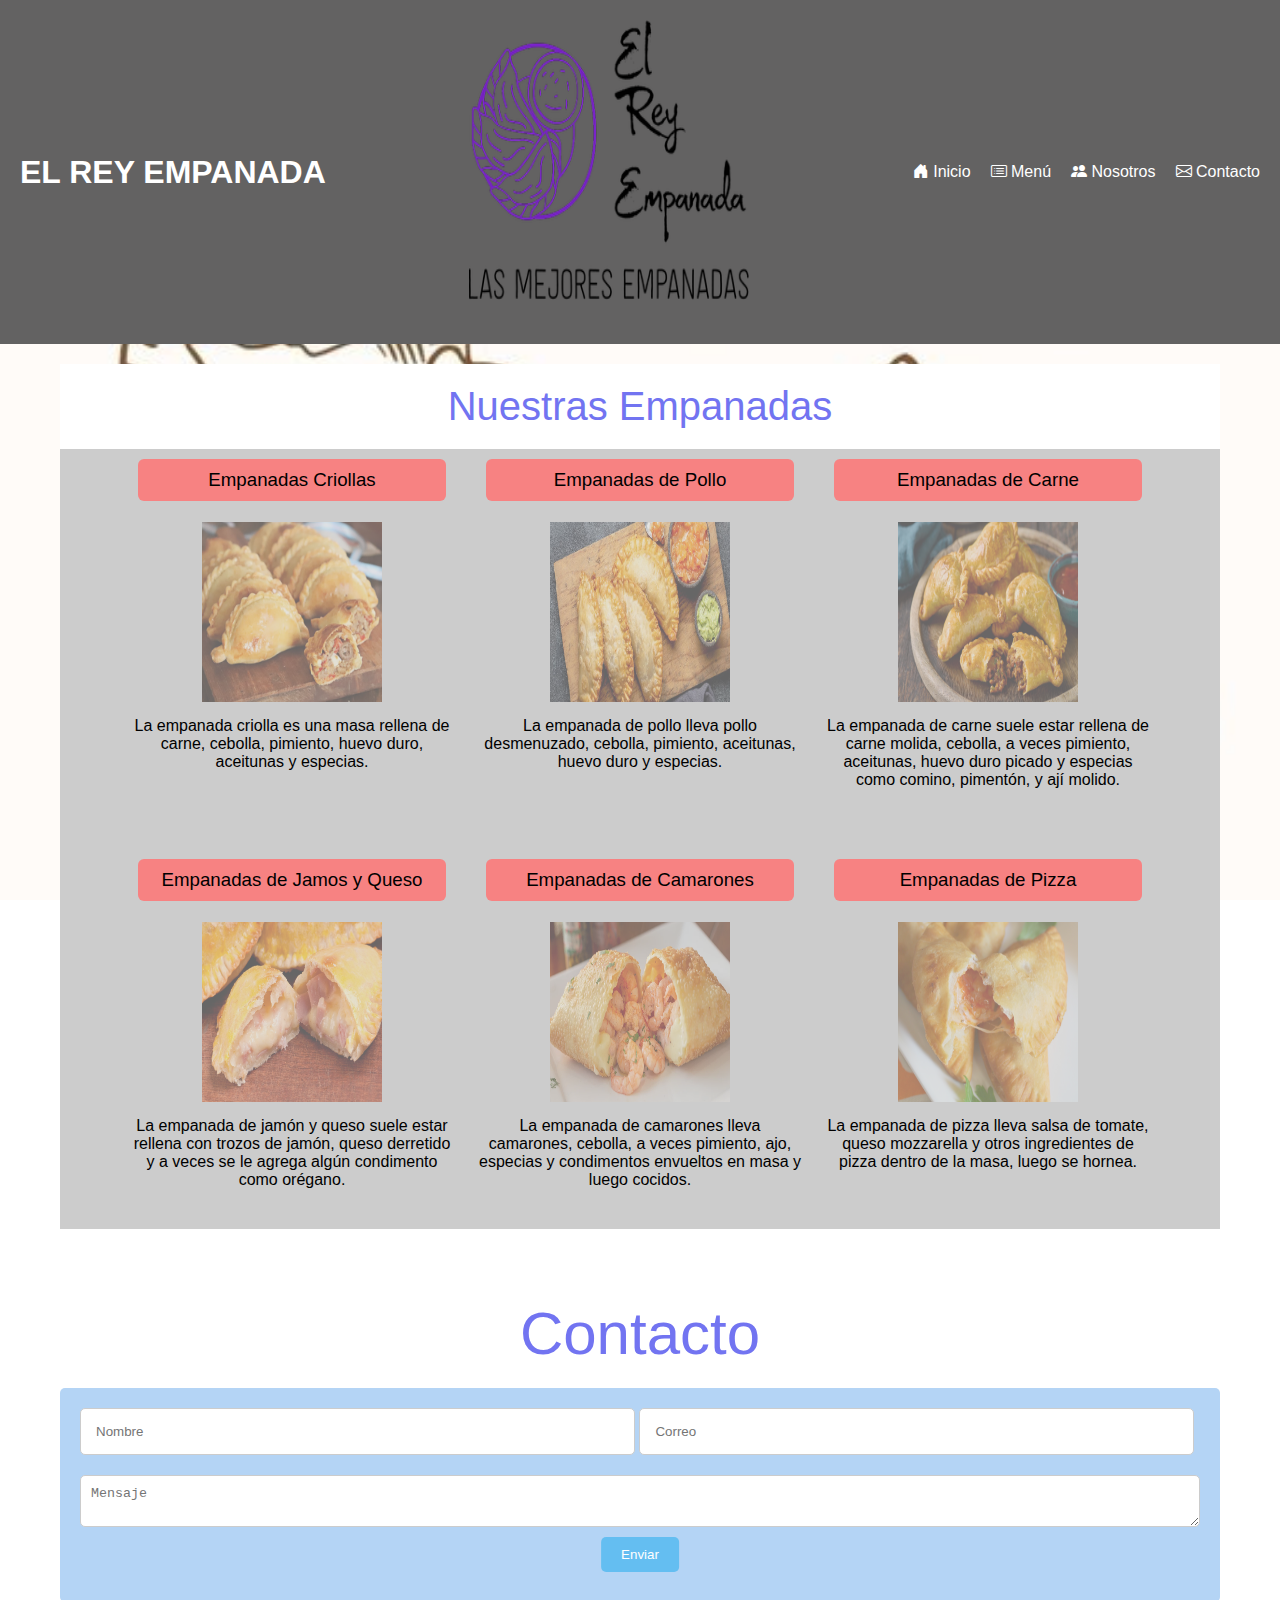
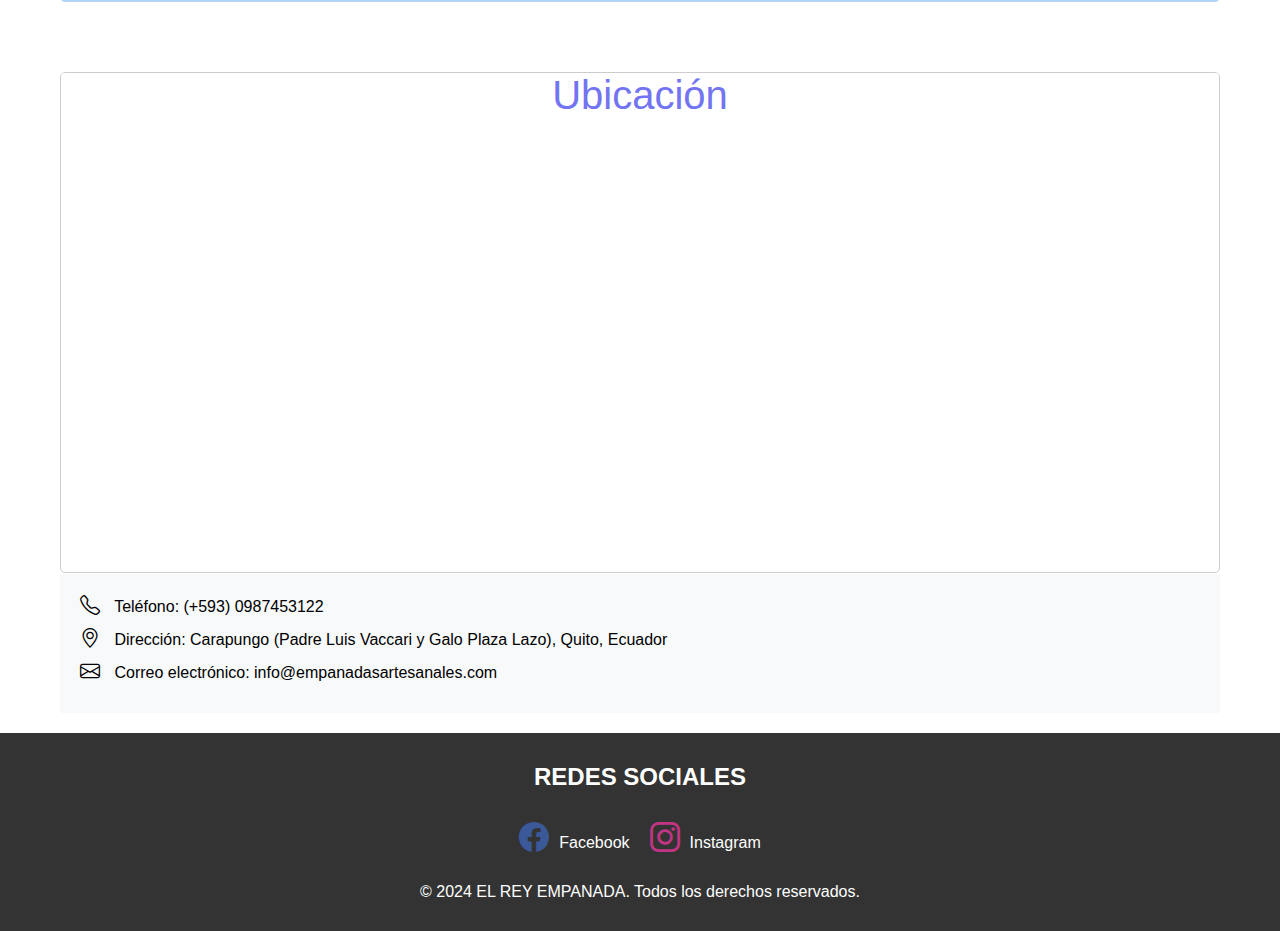
<file: index.html>
<!DOCTYPE html>
<html lang="es">
<head>
    <meta charset="UTF-8">
    <meta name="viewport" content="width=device-width, initial-scale=1.0">
    <link rel="stylesheet" href="https://cdn.jsdelivr.net/npm/bootstrap-icons@1.11.3/font/bootstrap-icons.min.css">
    <link rel="stylesheet" href="estilos/estilos.css">
    <title>EL REY EMPANADA</title>
</head>
<body>
    <header class="header">        
            <h1>EL REY EMPANADA</h1>
            <div class="logo">
                <img src="imagen/LOGOLLL.png" alt="Empanadas Artesanales" style="width: 280px; height: 280px;">
            </div>
            <nav class="nav">
                <ul>
                    <li><a href="index.html"><i class="bi bi-house-door-fill"></i> Inicio</a></li>
                    <li><a href="menu.html"><i class="bi bi-card-list"></i> Menú</a></li>
                    <li><a href="nosotros.html"><i class="bi bi-people-fill"></i> Nosotros</a></li>
                    <li><a href="contactos.html"><i class="bi bi-envelope"></i> Contacto</a></li>
                </ul>
            </nav>        
    </header>

    <main class="main-content">
        <section id="inicio" class="inicio-section">
            <div class="container">
                <h1>Nuestras Empanadas</h1>
                <div class="row">
                    <div class="empanada">
                        <div class="servicio">
                            <h3>Empanadas Criollas</h3>
                            <img src="imagen/empanadas-criollas.jpg" alt="Empanada Criolla">
                            <p>La empanada criolla es una masa rellena de carne, cebolla, pimiento, huevo duro, aceitunas y especias.</p>
                        </div>
                    </div>

                    <div class="empanada">
                        <div class="servicio">
                            <h3>Empanadas de Pollo</h3>
                            <img src="imagen/empanadas-pollo.jpg" alt="Empanada de Pollo">
                            <p>La empanada de pollo lleva pollo desmenuzado, cebolla, pimiento, aceitunas, huevo duro y especias.</p>
                        </div>
                    </div>

                    <div class="empanada">
                        <div class="servicio">
                            <h3>Empanadas de Carne</h3>
                            <img src="imagen/empanadas-carne.jpg" alt="Empanada de Carne" style=>
                            <p>La empanada de carne suele estar rellena de carne molida, cebolla, a veces pimiento, aceitunas, huevo duro picado y especias como comino, pimentón, y ají molido.</p>
                        </div>
                    </div>

                    <div class="empanada">
                        <div class="servicio">
                            <h3>Empanadas de Jamos y Queso</h3>
                            <img src="imagen/Empanadas-de-jamon-y-queso.jpg" alt="Empanada de jamon y queso">
                            <p>La empanada de jamón y queso suele estar rellena con trozos de jamón, queso derretido y a veces se le agrega algún condimento como orégano.</p>
                        </div>
                    </div>

                    <div class="empanada">
                        <div class="servicio">
                            <h3>Empanadas de Camarones</h3>
                            <img src="imagen/empanada-camaron.webp" alt="Empanada de camarones">
                            <p>La empanada de camarones lleva camarones, cebolla, a veces pimiento, ajo, especias y condimentos envueltos en masa y luego cocidos.</p>
                        </div>                    
                    </div>

                    <div class="empanada">
                        <div class="servicio">
                            <h3>Empanadas de Pizza</h3>
                            <img src="imagen/empanadas-de-pizzafeat.jpg" alt="Empanada Pizza">
                            <p>La empanada de pizza lleva salsa de tomate, queso mozzarella y otros ingredientes de pizza dentro de la masa, luego se hornea.</p>
                        </div>
                    </div>
                </div>
            </div>    
        </section>

        <section class="formulario-contacto">
            <div class="container">
                <h2 class="contacto">Contacto</h2>
                <form class="formulario" action="">
                    <div class="campos">
                        <input type="text" placeholder="Nombre" name="nombre" required>
                        <input type="email" placeholder="Correo" name="correo" required>
                    </div>
                        <textarea name="mensaje" placeholder="Mensaje"></textarea>
                        <input type="button" type="submit" value="Enviar">
                </form>
            </div>
        </section>

        <section class="mapa">
            <h2>Ubicación</h2>
            <iframe src="https://www.google.com/maps/embed?pb=!1m18!1m12!1m3!1d3989.812149201368!2d-78.45358931796171!3d-0.100772930543482!2m3!1f0!2f0!3f0!3m2!1i1024!2i768!4f13.1!3m3!1m2!1s0x91d58f72a05507d3%3A0x5d983892975feac1!2sAv.%20Padre%20Luis%20Vaccari%2C%20Quito%20170203!5e0!3m2!1ses-419!2sec!4v1713764599080!5m2!1ses-419!2sec" width="100%" height="450" style="border:0;" allowfullscreen="" loading="lazy" referrerpolicy="no-referrer-when-downgrade"></iframe>
        </section>

        <section class="info-contacto">
            <div class="container">
                <p><i class="bi bi-telephone"></i> Teléfono: (+593) 0987453122</p>
                <p><i class="bi bi-geo-alt"></i> Dirección: Carapungo (Padre Luis Vaccari y Galo Plaza Lazo), Quito, Ecuador</p>
                <p><i class="bi bi-envelope"></i> Correo electrónico: info@empanadasartesanales.com</p>
            </div>
        </section>
    </main>

    <footer class="footer">
        <div class="container">
            <div class="redes-sociales">
                <h2>REDES SOCIALES</h2>
                <div class="redes">
                    <a href="https://www.facebook.com/empanasartesanales/" target="_blank"><i
                            class="bi bi-facebook"></i>Facebook</a><br>
                    <a href="https://www.instagram.com/empanadas_artesanales2024/" target="_blank"><i
                            class="bi bi-instagram"></i>Instagram</a>
                </div>
            </div>
            <br>
            <p>&copy; 2024 EL REY EMPANADA. Todos los derechos reservados.</p>
        </div>
    </footer>
</body>
</html>
</file>
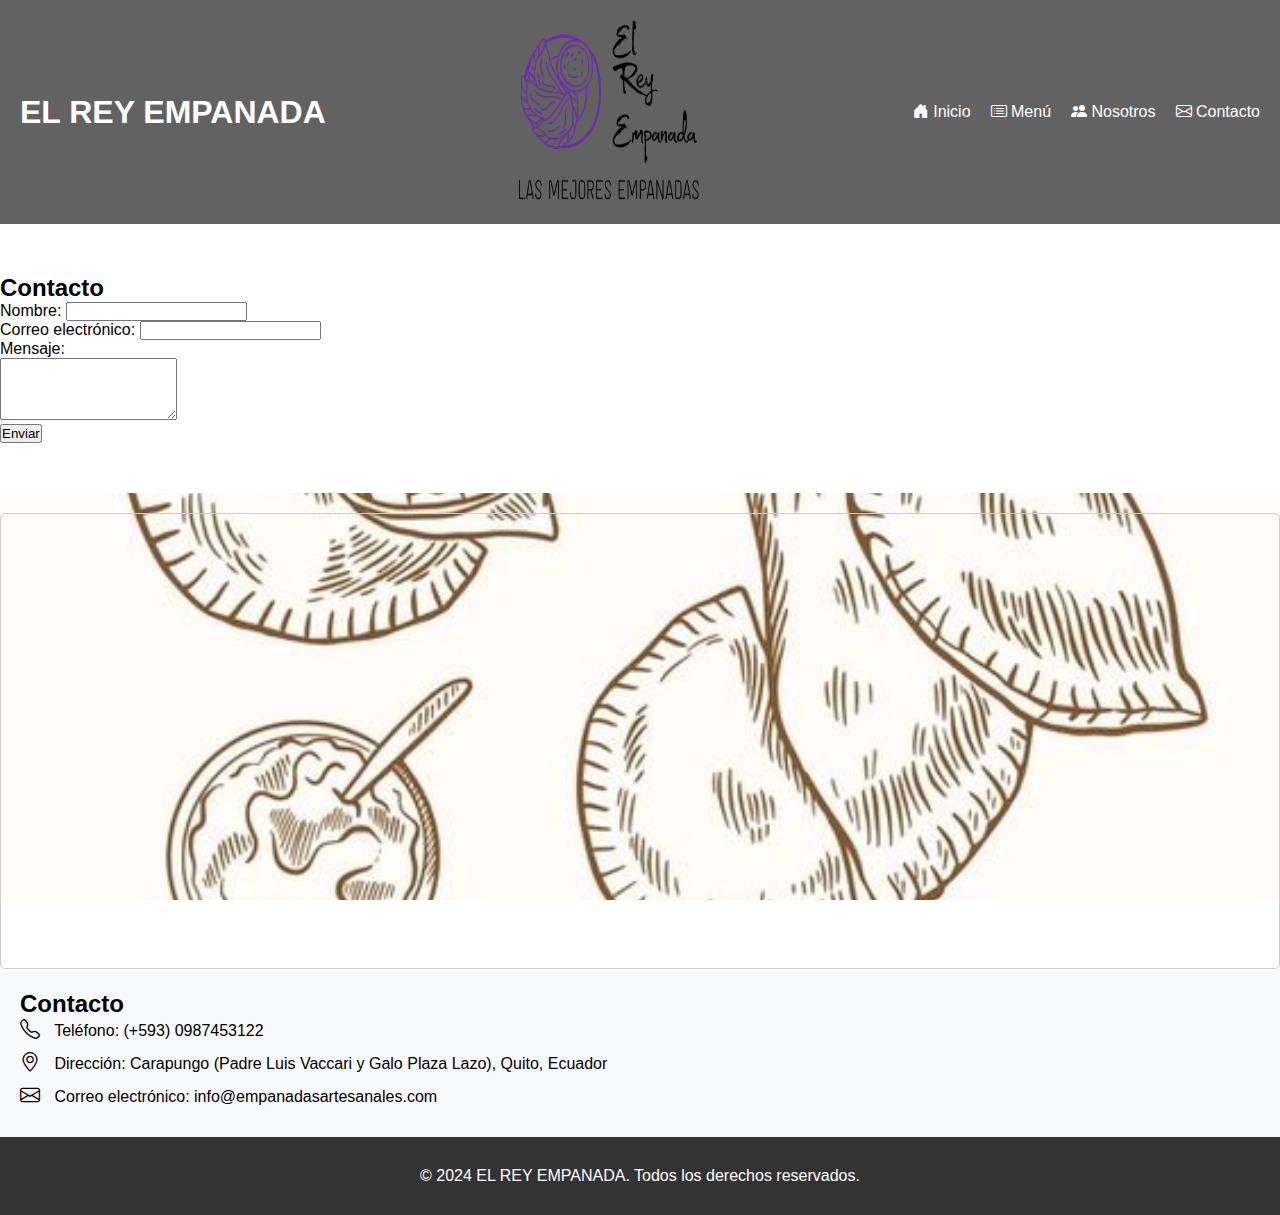
<file: contactos.html>
<!DOCTYPE html>
<html lang="es">
<head>
    <meta charset="UTF-8">
    <meta name="viewport" content="width=device-width, initial-scale=1.0">
    <link rel="stylesheet" href="https://cdn.jsdelivr.net/npm/bootstrap-icons@1.11.3/font/bootstrap-icons.min.css">
    <link rel="stylesheet" href="estilos/estilos.css">
    <title>Contacto</title>
</head>
<body>
    <header>
        <h1>EL REY EMPANADA</h1>        
        <div class="logo">
            <img src="imagen/LOGOLLL.png" alt="Empanadas Artesanales" style="width: 180px; height: 180px;">
        </div>
        <nav>
            <ul>
                <li><a href="index.html"><i class="bi bi-house-door-fill"></i> Inicio</a></li>
                <li><a href="menu.html"><i class="bi bi-card-list"></i> Menú</a></li>
                <li><a href="nosotros.html"><i class="bi bi-people-fill"></i> Nosotros</a></li>
                <li><a href="contactos.html"><i class="bi bi-envelope"></i> Contacto</a></li>
            </ul>
        </nav>
    </header>

    <main>
        <section class="formulario-contacto">
            <div class="container">
                <h2>Contacto</h2>
                <form action="#" method="post">
                    <label for="nombre">Nombre:</label>
                    <input type="text" id="nombre" name="nombre" required><br>
                    <label for="email">Correo electrónico:</label>
                    <input type="email" id="email" name="email" required><br>
                    <label for="mensaje">Mensaje:</label><br>
                    <textarea id="mensaje" name="mensaje" rows="4" required></textarea><br>
                    <button type="submit">Enviar</button>
                </form>
            </div>
        </section>

        <section class="mapa">
            <iframe src="https://www.google.com/maps/embed?pb=!1m18!1m12!1m3!1d3989.812149201368!2d-78.45358931796171!3d-0.100772930543482!2m3!1f0!2f0!3f0!3m2!1i1024!2i768!4f13.1!3m3!1m2!1s0x91d58f72a05507d3%3A0x5d983892975feac1!2sAv.%20Padre%20Luis%20Vaccari%2C%20Quito%20170203!5e0!3m2!1ses-419!2sec!4v1713764599080!5m2!1ses-419!2sec" width="100%" height="450" style="border:0;" allowfullscreen="" loading="lazy" referrerpolicy="no-referrer-when-downgrade"></iframe>
        </section>

        <section class="info-contacto">
            <div class="container">
                <h2>Contacto</h2>
                <p><i class="bi bi-telephone"></i> Teléfono: (+593) 0987453122</p>
                <p><i class="bi bi-geo-alt"></i> Dirección: Carapungo (Padre Luis Vaccari y Galo Plaza Lazo), Quito, Ecuador</p>
                <p><i class="bi bi-envelope"></i> Correo electrónico: info@empanadasartesanales.com</p>
            </div>
        </section>
    </main>

    <footer>
        <div class="container">
            <p>&copy; 2024 EL REY EMPANADA. Todos los derechos reservados.</p>
        </div>
    </footer>
</body>
</html>
</file>
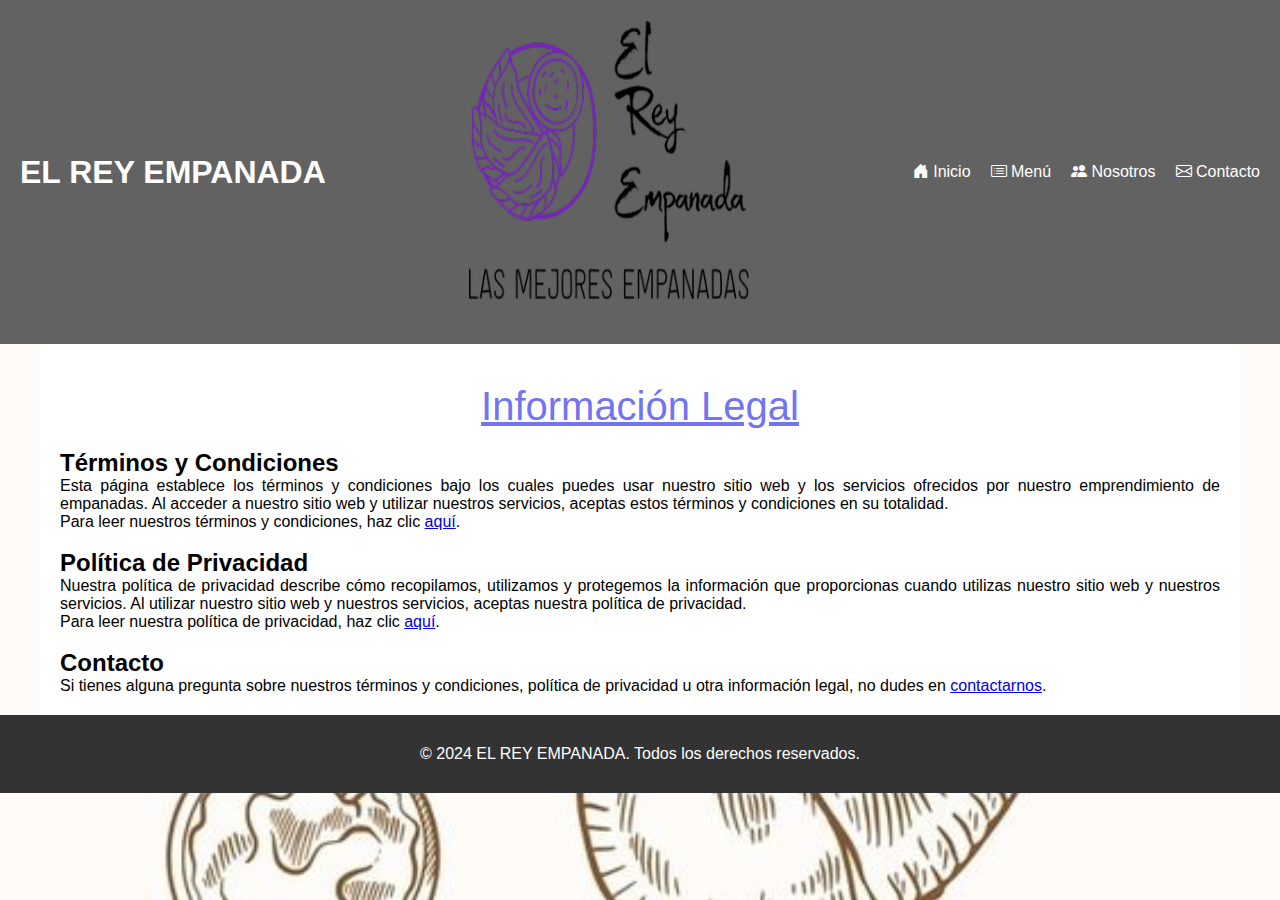
<file: Legal.html>
<!DOCTYPE html>
<html lang="es">
<head>
    <meta charset="UTF-8">
    <meta name="viewport" content="width=device-width, initial-scale=1.0">
    <link rel="stylesheet" href="https://cdn.jsdelivr.net/npm/bootstrap-icons@1.11.3/font/bootstrap-icons.min.css">
    <link rel="stylesheet" href="estilos/estilos.css">
    <title>Información Legal</title>
</head>
<body>
    <header class="header">
        <h1>EL REY EMPANADA</h1>
        <div class="logo">
            <img src="imagen/LOGOLLL.png" alt="Empanadas Artesanales" style="width: 280px; height: 280px;">
        </div>
        <nav class="nav">
            <ul>
                <li><a href="index.html"><i class="bi bi-house-door-fill"></i> Inicio</a></li>
                <li><a href="menu.html"><i class="bi bi-card-list"></i> Menú</a></li>
                <li><a href="nosotros.html"><i class="bi bi-people-fill"></i> Nosotros</a></li>
                <li><a href="index.html#contacto" id="btn-contacto"><i class="bi bi-envelope"></i> Contacto</a></li>
            </ul>
        </nav>
    </header>

    <div class="contenido">
        <h1>Información Legal</h1>
        <div class="terminos">
            <h2>Términos y Condiciones</h2>
            <p>Esta página establece los términos y condiciones bajo los cuales puedes usar nuestro sitio web y los servicios ofrecidos por nuestro emprendimiento de empanadas. Al acceder a nuestro sitio web y utilizar nuestros servicios, aceptas estos términos y condiciones en su totalidad.</p>
            <p>Para leer nuestros términos y condiciones, haz clic <a href="Terminos.html">aquí</a>.</p>
        </div><br>
        <div class="privacidad">
            <h2>Política de Privacidad</h2>
            <p>Nuestra política de privacidad describe cómo recopilamos, utilizamos y protegemos la información que proporcionas cuando utilizas nuestro sitio web y nuestros servicios. Al utilizar nuestro sitio web y nuestros servicios, aceptas nuestra política de privacidad.</p>
            <p>Para leer nuestra política de privacidad, haz clic <a href="Privacidad.html">aquí</a>.</p>
        </div><br>
        <div class="contacto">
            <h2>Contacto</h2>
            <p>Si tienes alguna pregunta sobre nuestros términos y condiciones, política de privacidad u otra información legal, no dudes en <a href="index.html#contacto">contactarnos</a>.</p>  
        </div>
    </div>
    <footer class="footer">
        <p>&copy; 2024 EL REY EMPANADA. Todos los derechos reservados.</p>
    </footer>
</body>

</html>
</file>
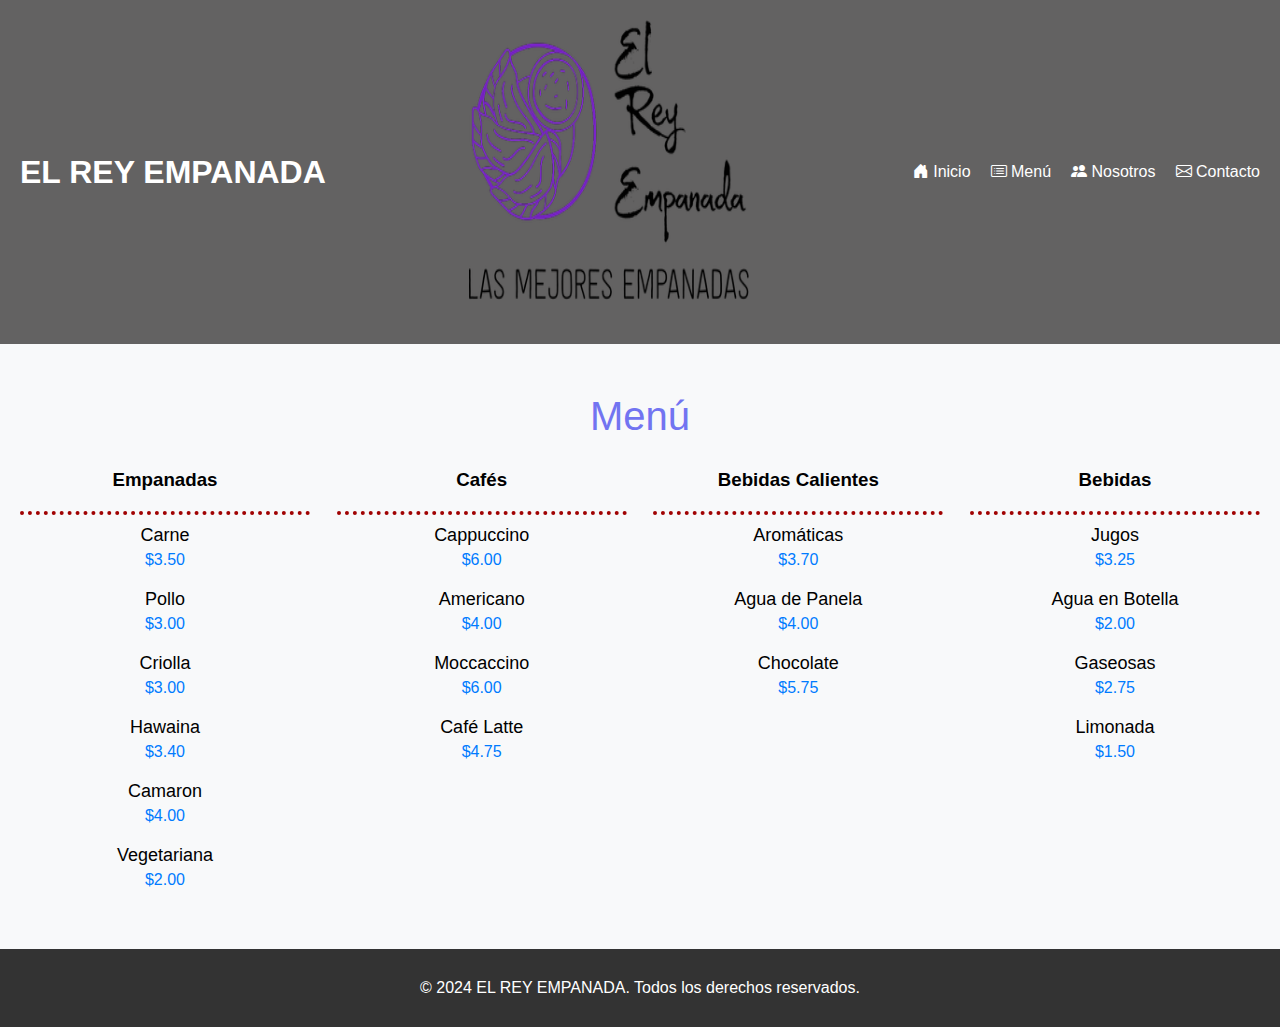
<file: menu.html>
<!DOCTYPE html>
<html lang="es">
<head>
    <meta charset="UTF-8">
    <meta name="viewport" content="width=device-width, initial-scale=1.0">
    <link rel="stylesheet" href="https://cdn.jsdelivr.net/npm/bootstrap-icons@1.11.3/font/bootstrap-icons.min.css">
    <link rel="stylesheet" href="estilos/estilos.css">
    <title>Menú</title>
</head>
<body>
    <header class="header">
        <h1>EL REY EMPANADA</h1>
        <div class="logo">
            <img src="imagen/LOGOLLL.png" alt="Empanadas Artesanales" style="width: 280px; height: 280px;">
        </div>
        <nav class="nav">
            <ul>
                <li><a href="index.html"><i class="bi bi-house-door-fill"></i> Inicio</a></li>
                <li><a href="menu.html"><i class="bi bi-card-list"></i> Menú</a></li>
                <li><a href="nosotros.html"><i class="bi bi-people-fill"></i> Nosotros</a></li>
                <li><a href="contactos.html"><i class="bi bi-envelope"></i> Contacto</a></li>
            </ul>
        </nav>
    </header>

    <!-- Inicio Menú -->
    <section class="menu">
        <div class="contenedor">
            <h2 class="titulo" id="platillos">Menú</h2>
            <div class="contenedor-menu">
                <div class="contenedor-menu2">
                    <article class="categoria-menu">
                        <h3 class="categoria">Empanadas</h3>
                        <div class="platillo">
                            <p class="nombre">Carne</p>
                            <p class="precio">$3.50</p>
                            <p class="descripcion"></p>
                        </div>
                        <div class="platillo">
                            <p class="nombre">Pollo</p>
                            <p class="precio">$3.00</p>
                            <p class="descripcion"></p>
                        </div>
                        <div class="platillo">
                            <p class="nombre">Criolla</p>
                            <p class="precio">$3.00</p>
                            <p class="descripcion"></p>
                        </div>
                        <div class="platillo">
                            <p class="nombre">Hawaina</p>
                            <p class="precio">$3.40</p>
                            <p class="descripcion"></p>
                        </div>
                        <div class="platillo">
                            <p class="nombre">Camaron</p>
                            <p class="precio">$4.00</p>
                            <p class="descripcion"></p>
                        </div>
                        <div class="platillo">
                            <p class="nombre">Vegetariana</p>
                            <p class="precio">$2.00</p>
                            <p class="descripcion"></p>
                        </div>
                    </article>
                
                    <article class="categoria-menu">
                        <h3 class="categoria">Cafés</h3>
                        <div class="platillo">
                            <p class="nombre">Cappuccino</p>
                            <p class="precio">$6.00</p>
                            <p class="descripcion"></p>
                        </div>
                        <div class="platillo">
                            <p class="nombre">Americano</p>
                            <p class="precio">$4.00</p>
                            <p class="descripcion"></p>
                        </div>
                        <div class="platillo">
                            <p class="nombre">Moccaccino</p>
                            <p class="precio">$6.00</p>
                            <p class="descripcion"></p>
                        </div>
                        <div class="platillo">
                            <p class="nombre">Café Latte</p>
                            <p class="precio">$4.75</p>
                            <p class="descripcion"></p>
                        </div>
                    </article>
                    <article class="categoria-menu">
                        <h3 class="categoria">Bebidas Calientes</h3>
                        <div class="platillo">
                            <p class="nombre">Aromáticas</p>
                            <p class="precio">$3.70</p>
                            <p class="descripcion"></p>
                        </div>
                        <div class="platillo">
                            <p class="nombre">Agua de Panela</p>
                            <p class="precio">$4.00</p>
                            <p class="descripcion"></p>
                        </div>
                        <div class="platillo">
                            <p class="nombre">Chocolate</p>
                            <p class="precio">$5.75</p>
                            <p class="descripcion"></p>
                        </div>
                    </article>
                    <article class="categoria-menu">
                        <h3 class="categoria">Bebidas</h3>
                        <div class="platillo">
                            <p class="nombre">Jugos</p>
                            <p class="precio">$3.25</p>
                            <p class="descripcion"></p>
                        </div>
                        <div class="platillo">
                            <p class="nombre">Agua en Botella</p>
                            <p class="precio">$2.00</p>
                            <p class="descripcion"></p>
                        </div>
                        <div class="platillo">
                            <p class="nombre">Gaseosas</p>
                            <p class="precio">$2.75</p>
                            <p class="descripcion"></p>
                        </div>
                        <div class="platillo">
                            <p class="nombre">Limonada</p>
                            <p class="precio">$1.50</p>
                            <p class="descripcion"></p>
                        </div>
                    </article>
                </div>
            </div>
        </div>
    </section>
    <!-- Fin Menú -->

    <footer class="footer">
        <div class="container">
            <p>&copy; 2024 EL REY EMPANADA. Todos los derechos reservados.</p>
        </div>
    </footer>
</body>
</html>
</file>
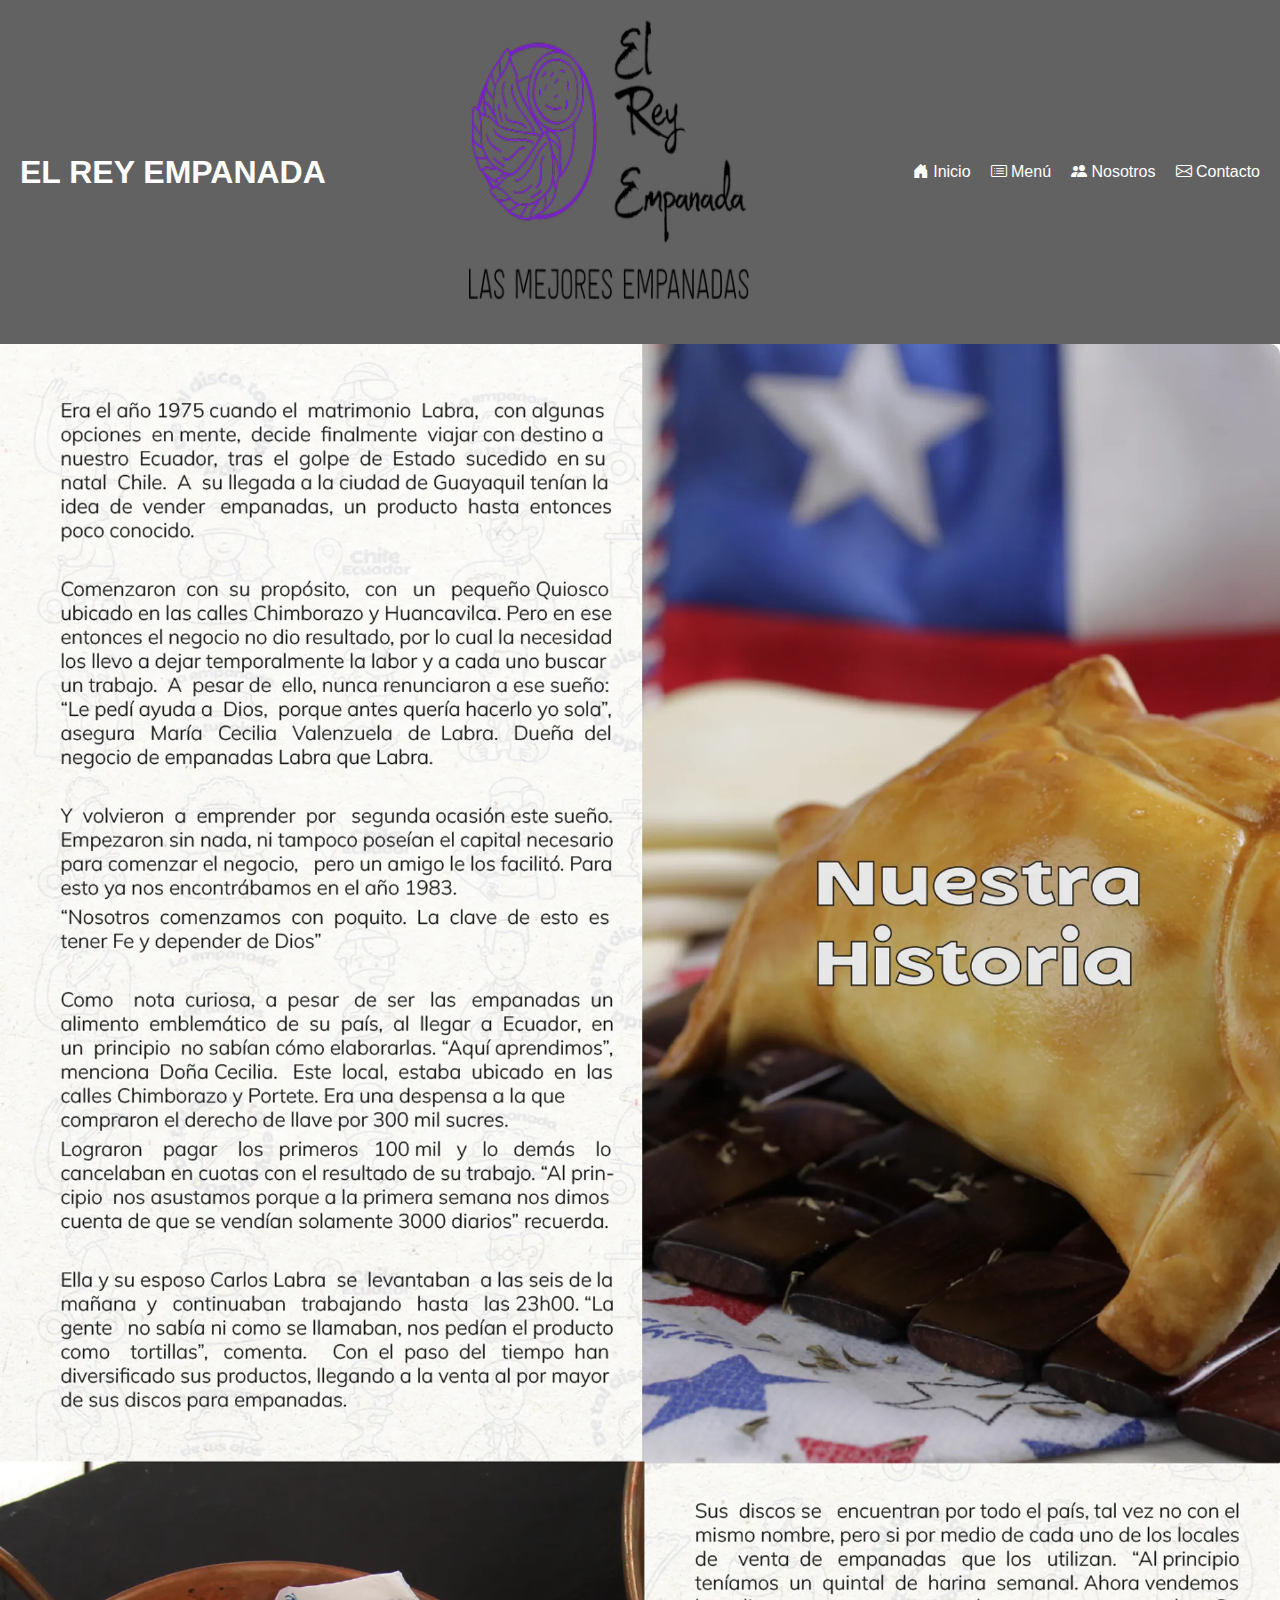
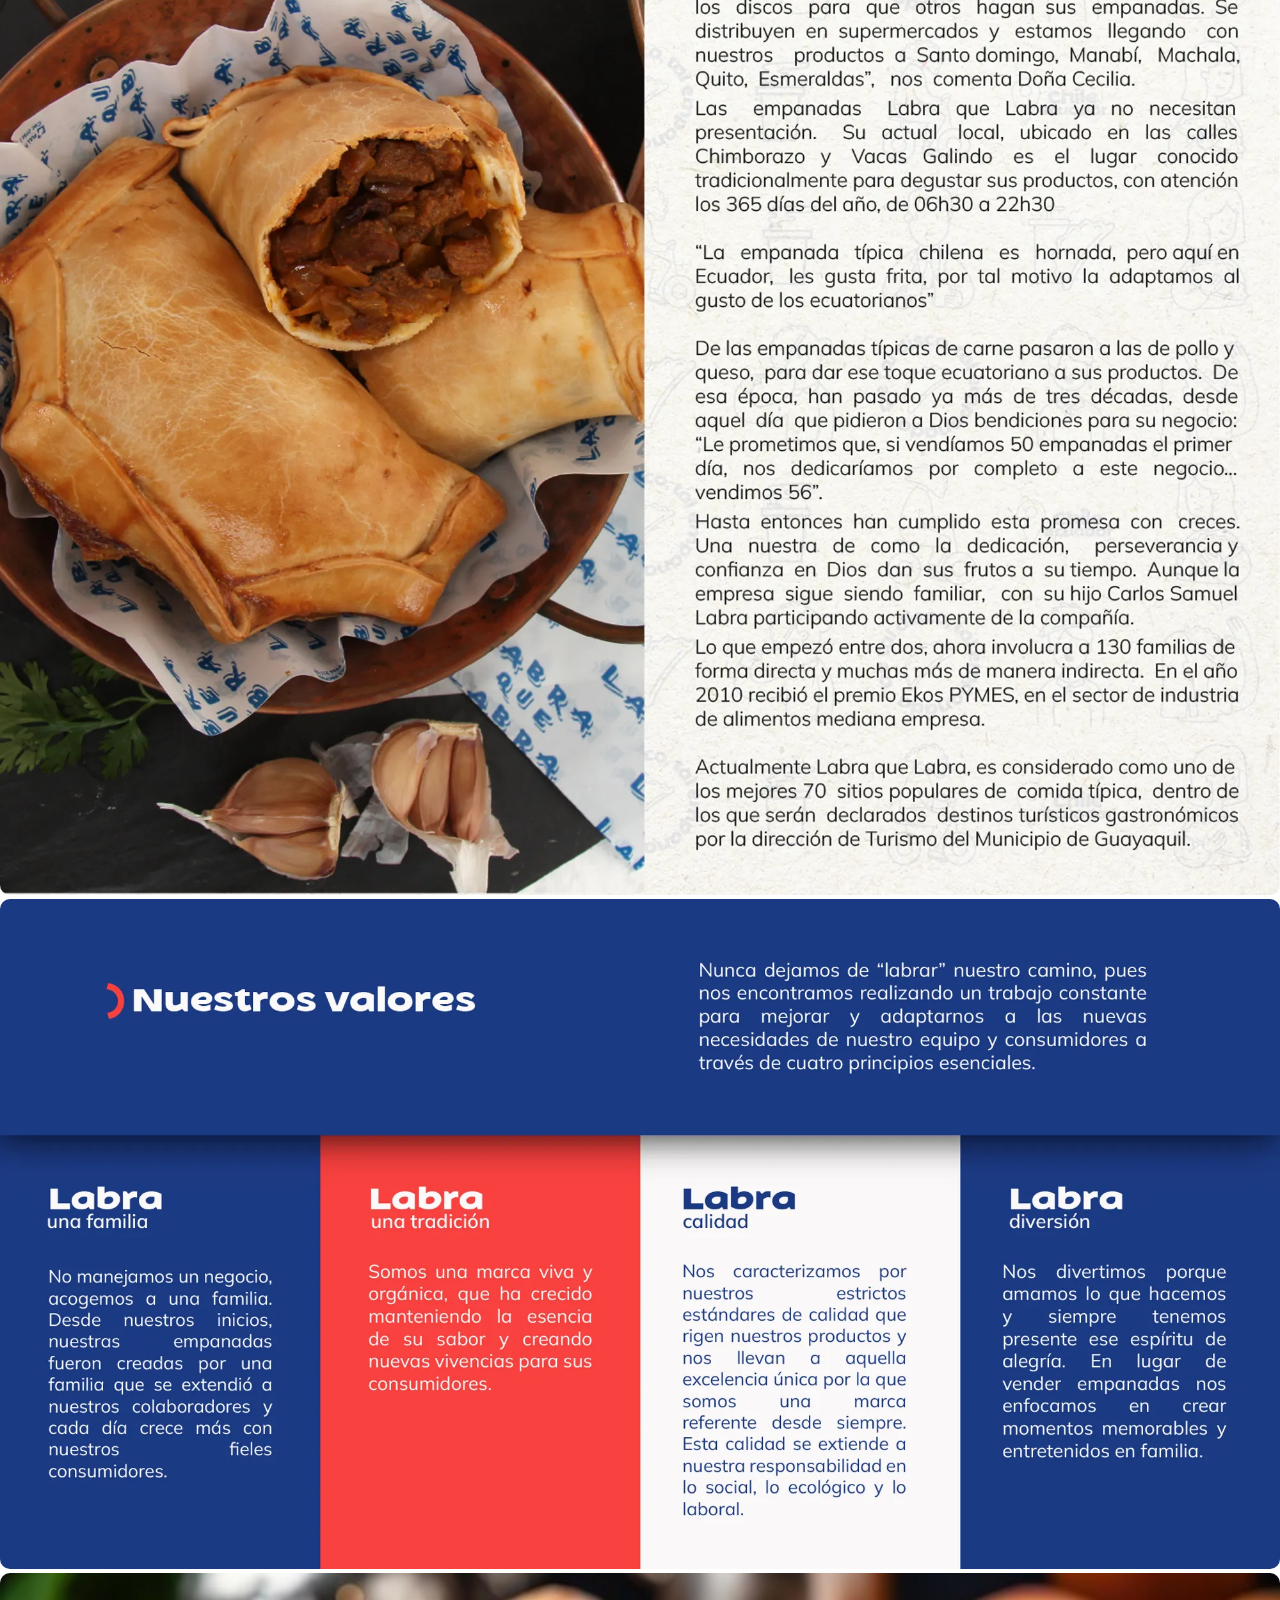
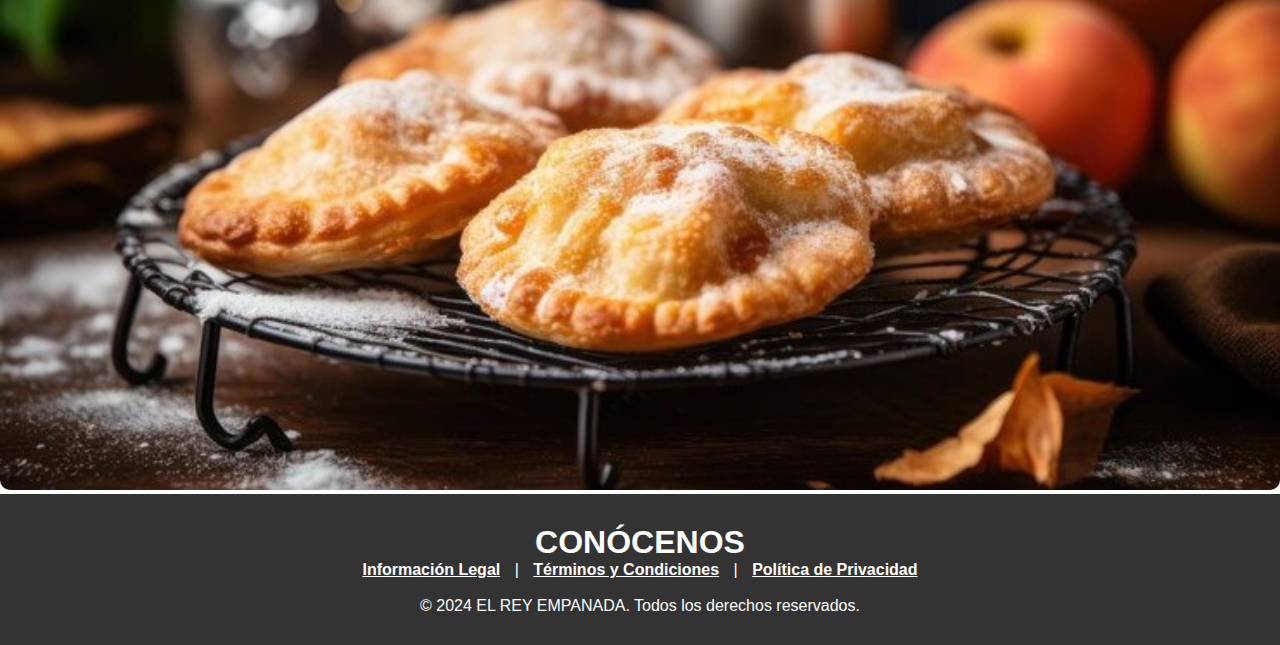
<file: Nosotros.html>
<!DOCTYPE html>
<html lang="es">
<head>
    <meta charset="UTF-8">
    <meta name="viewport" content="width=device-width, initial-scale=1.0">
    <title>Nosotros</title>
    <link rel="stylesheet" href="https://cdn.jsdelivr.net/npm/bootstrap-icons@1.11.3/font/bootstrap-icons.min.css">
    <link rel="stylesheet" href="estilos/estilos.css">
</head>
<body>
    <header class="header">
        <h1>EL REY EMPANADA</h1>
        <div class="logo">
            <img src="imagen/LOGOLLL.png" alt="Empanadas Artesanales" style="width: 280px; height: 280px;">
        </div>
        <nav class="nav">
            <ul>
                <li><a href="index.html"><i class="bi bi-house-door-fill"></i> Inicio</a></li>
                <li><a href="menu.html"><i class="bi bi-card-list"></i> Menú</a></li>
                <li><a href="nosotros.html"><i class="bi bi-people-fill"></i> Nosotros</a></li>
                <li><a href="contactos.html"><i class="bi bi-envelope"></i> Contacto</a></li>
            </ul>
        </nav>
    </header>

    <div class="container">
        <div class="Nuestra_Historia">
            <img src="imagen/Nuestra historia.webp" alt="Nuestra Historia" style="width: 100%; border-radius: 10px;">
        </div>
        <div class="ct-jusAnImage">
            <img src="imagen/labra.webp" alt="labra" style="width: 100%; border-radius: 10px;">
        </div>
        <div class="footer_image">
            <img src="imagen/pie de paguina.jpg" alt="final" style="width: 100%; border-radius: 10px;">
        </div>
    </div>

    <footer class="footer">
        <div class="CONOCENOS">
            <h1>CONÓCENOS</h1>
            <a href="Legal.html"><b>Información Legal</b></a> | <a href="Terminos.html"><b>Términos y Condiciones</b></a> | <a href="Privacidad.html"><b>Política de Privacidad</b></a><br>
            <br>
            <p>&copy; 2024 EL REY EMPANADA. Todos los derechos reservados.</p>
        </div>
    </footer>
</body>
</html>
</file>
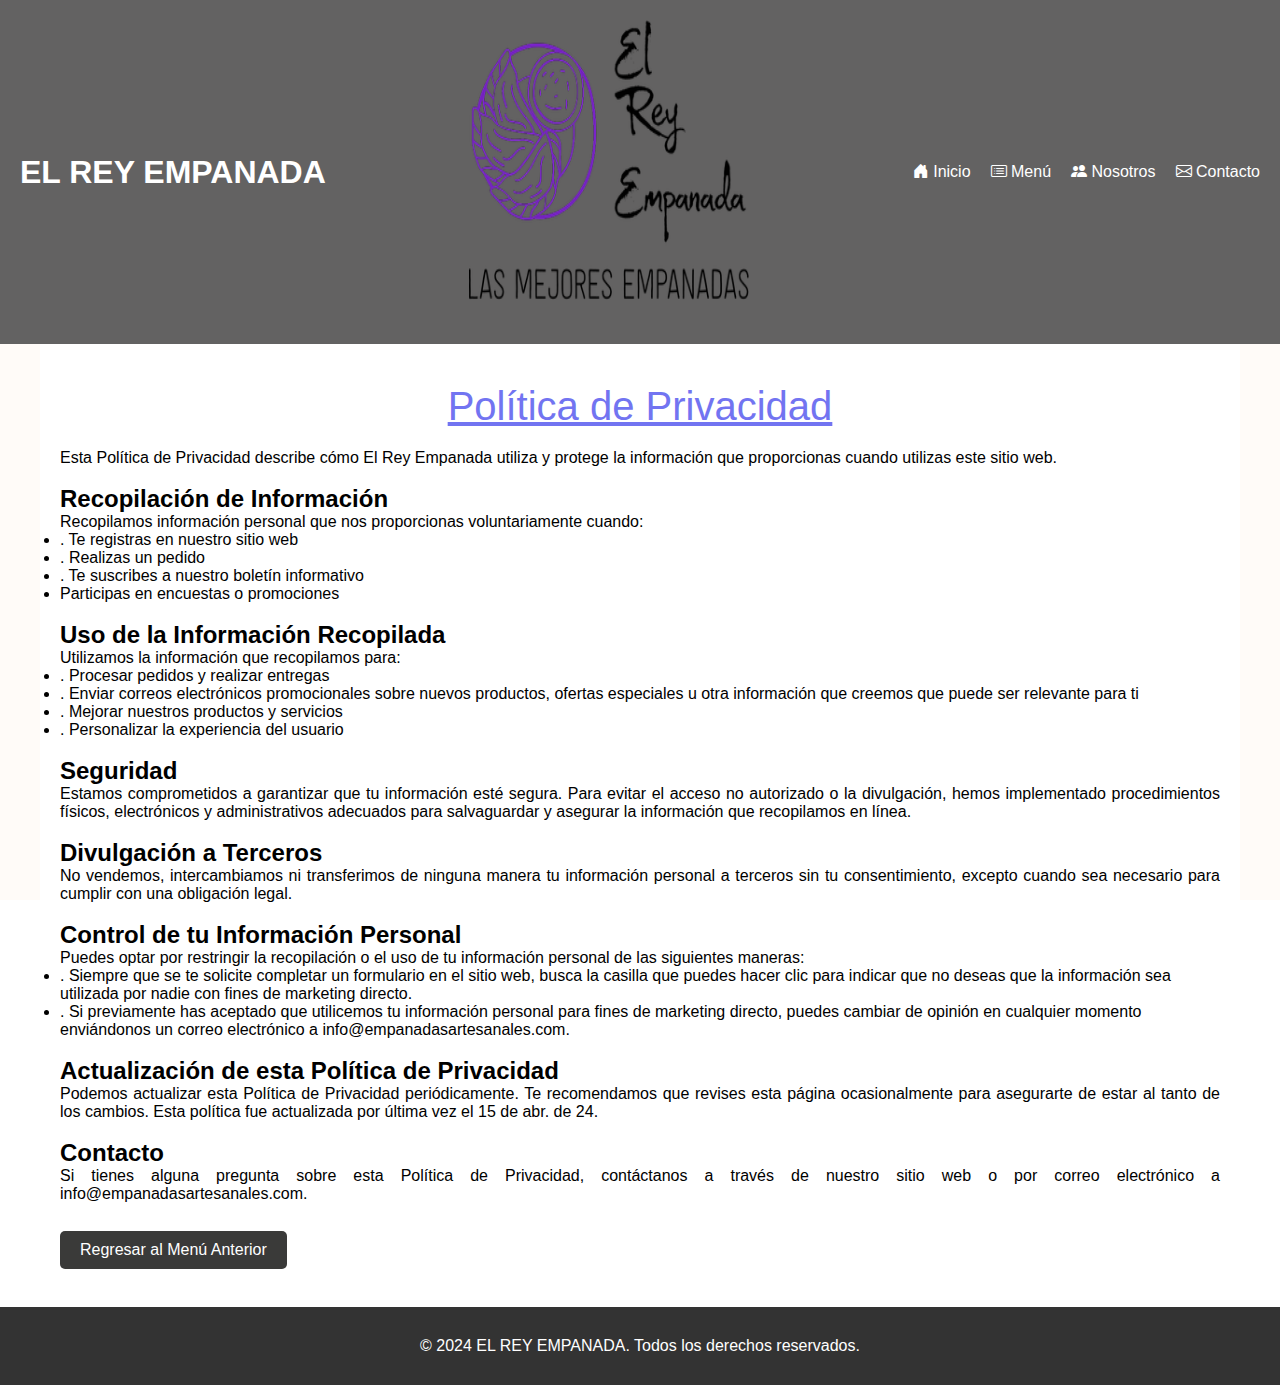
<file: Privacidad.html>
<!DOCTYPE html>
<html lang="es">
<head>
    <meta charset="UTF-8">
    <meta name="viewport" content="width=device-width, initial-scale=1.0">
    <link rel="stylesheet" href="https://cdn.jsdelivr.net/npm/bootstrap-icons@1.11.3/font/bootstrap-icons.min.css">
    <link rel="stylesheet" href="estilos/estilos.css">
    <title>Política de Privacidad</title>
</head>
<body>
    <header class="header">
        <h1>EL REY EMPANADA</h1>
        <div class="logo">
            <img src="imagen/LOGOLLL.png" alt="Empanadas Artesanales" style="width: 280px; height: 280px;">
        </div>
        <nav class="nav">
            <ul>
                <li><a href="index.html"><i class="bi bi-house-door-fill"></i> Inicio</a></li>
                <li><a href="menu.html"><i class="bi bi-card-list"></i> Menú</a></li>
                <li><a href="nosotros.html"><i class="bi bi-people-fill"></i> Nosotros</a></li>
                <li><a href="contactos.html"><i class="bi bi-envelope"></i> Contacto</a></li>
            </ul>
        </nav>
    </header>
    <div class="contenido">
        <h1>Política de Privacidad</h1>
        <p>Esta Política de Privacidad describe cómo El Rey Empanada utiliza y protege la información que proporcionas cuando utilizas este sitio web.</p><br>

        <h2>Recopilación de Información</h2>
        <p>Recopilamos información personal que nos proporcionas voluntariamente cuando:</p>
        <ul>
            <li> . Te registras en nuestro sitio web</li>
            <li> . Realizas un pedido</li>
            <li> . Te suscribes a nuestro boletín informativo</li>
            <li>Participas en encuestas o promociones</li>
        </ul><br>

        <h2>Uso de la Información Recopilada</h2>
        <p>Utilizamos la información que recopilamos para:</p>
        <ul>
            <li> . Procesar pedidos y realizar entregas</li>
            <li> . Enviar correos electrónicos promocionales sobre nuevos productos, ofertas especiales u otra información que creemos que puede ser relevante para ti</li>
            <li> . Mejorar nuestros productos y servicios</li>
            <li> . Personalizar la experiencia del usuario</li>
        </ul><br>

        <h2>Seguridad</h2>
        <p>Estamos comprometidos a garantizar que tu información esté segura. Para evitar el acceso no autorizado o la divulgación, hemos implementado procedimientos físicos, electrónicos y administrativos adecuados para salvaguardar y asegurar la información que recopilamos en línea.</p><br>

        <h2>Divulgación a Terceros</h2>
        <p>No vendemos, intercambiamos ni transferimos de ninguna manera tu información personal a terceros sin tu consentimiento, excepto cuando sea necesario para cumplir con una obligación legal.</p><br>

        <h2>Control de tu Información Personal</h2>
        <p>Puedes optar por restringir la recopilación o el uso de tu información personal de las siguientes maneras:</p>
        <ul>
            <li> . Siempre que se te solicite completar un formulario en el sitio web, busca la casilla que puedes hacer clic para indicar que no deseas que la información sea utilizada por nadie con fines de marketing directo.</li>
            <li> . Si previamente has aceptado que utilicemos tu información personal para fines de marketing directo, puedes cambiar de opinión en cualquier momento enviándonos un correo electrónico a info@empanadasartesanales.com.</li>
        </ul><br>

        <h2>Actualización de esta Política de Privacidad</h2>
        <p>Podemos actualizar esta Política de Privacidad periódicamente. Te recomendamos que revises esta página ocasionalmente para asegurarte de estar al tanto de los cambios. Esta política fue actualizada por última vez el 15 de abr. de 24.</p><br>

        <h2>Contacto</h2>
        <p>Si tienes alguna pregunta sobre esta Política de Privacidad, contáctanos a través de nuestro sitio web o por correo electrónico a info@empanadasartesanales.com.</p><br>
        <button class="boton" onclick="window.history.back()">Regresar al Menú Anterior</button>               
    </div><br>
    <footer class="footer">
        <p>&copy; 2024 EL REY EMPANADA. Todos los derechos reservados.</p>
    </footer>
</body>
</html>
</file>
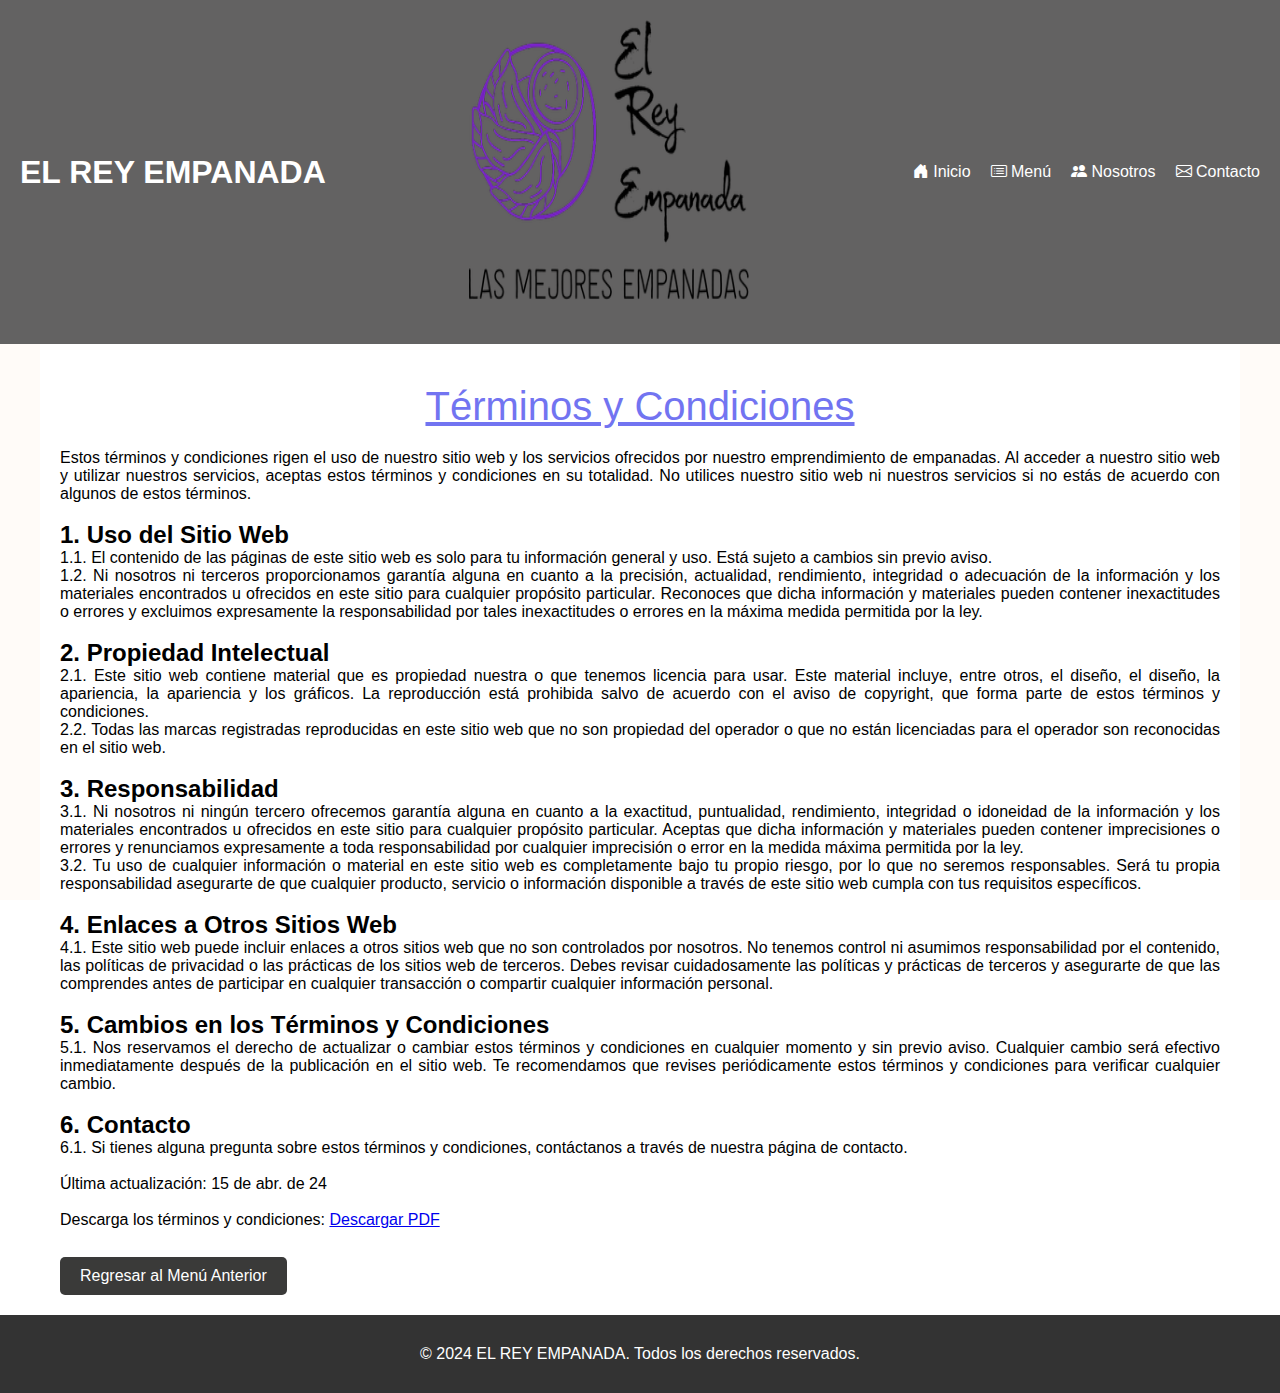
<file: Terminos.html>
<!DOCTYPE html>
<html lang="es">
<head>
    <meta charset="UTF-8">
    <meta name="viewport" content="width=device-width, initial-scale=1.0">
    <link rel="stylesheet" href="https://cdn.jsdelivr.net/npm/bootstrap-icons@1.11.3/font/bootstrap-icons.min.css">
    <link rel="stylesheet" href="estilos/estilos.css">
    <title>Términos y Condiciones</title>
</head>
<body>
    <header class="header">
        <h1>EL REY EMPANADA</h1>
        <div class="logo">
            <img src="imagen/LOGOLLL.png" alt="Empanadas Artesanales" style="width: 280px; height: 280px;">
        </div>
        <nav class="nav">
            <ul>
                <li><a href="index.html"><i class="bi bi-house-door-fill"></i> Inicio</a></li>
                <li><a href="menu.html"><i class="bi bi-card-list"></i> Menú</a></li>
                <li><a href="nosotros.html"><i class="bi bi-people-fill"></i> Nosotros</a></li>
                <li><a href="index.html#contacto" id="btn-contacto"><i class="bi bi-envelope"></i> Contacto</a></li>
            </ul>
        </nav>
    </header>

    <div class="contenido">
        <h1>Términos y Condiciones</h1>
        <div class="terminos-condiciones">
            <p>Estos términos y condiciones rigen el uso de nuestro sitio web y los servicios ofrecidos por nuestro emprendimiento de empanadas. Al acceder a nuestro sitio web y utilizar nuestros servicios, aceptas estos términos y condiciones en su totalidad. No utilices nuestro sitio web ni nuestros servicios si no estás de acuerdo con algunos de estos términos.</p><br>
            <h2>1. Uso del Sitio Web</h2>
            <p>1.1. El contenido de las páginas de este sitio web es solo para tu información general y uso. Está sujeto a cambios sin previo aviso.</p>
            <p>1.2. Ni nosotros ni terceros proporcionamos garantía alguna en cuanto a la precisión, actualidad, rendimiento, integridad o adecuación de la información y los materiales encontrados u ofrecidos en este sitio para cualquier propósito particular. Reconoces que dicha información y materiales pueden contener inexactitudes o errores y excluimos expresamente la responsabilidad por tales inexactitudes o errores en la máxima medida permitida por la ley.</p><br>
            <h2>2. Propiedad Intelectual</h2>
            <p>2.1. Este sitio web contiene material que es propiedad nuestra o que tenemos licencia para usar. Este material incluye, entre otros, el diseño, el diseño, la apariencia, la apariencia y los gráficos. La reproducción está prohibida salvo de acuerdo con el aviso de copyright, que forma parte de estos términos y condiciones.</p>
            <p>2.2. Todas las marcas registradas reproducidas en este sitio web que no son propiedad del operador o que no están licenciadas para el operador son reconocidas en el sitio web.</p><br>
            <h2>3. Responsabilidad</h2>
            <p>3.1. Ni nosotros ni ningún tercero ofrecemos garantía alguna en cuanto a la exactitud, puntualidad, rendimiento, integridad o idoneidad de la información y los materiales encontrados u ofrecidos en este sitio para cualquier propósito particular. Aceptas que dicha información y materiales pueden contener imprecisiones o errores y renunciamos expresamente a toda responsabilidad por cualquier imprecisión o error en la medida máxima permitida por la ley.</p>
            <p>3.2. Tu uso de cualquier información o material en este sitio web es completamente bajo tu propio riesgo, por lo que no seremos responsables. Será tu propia responsabilidad asegurarte de que cualquier producto, servicio o información disponible a través de este sitio web cumpla con tus requisitos específicos.</p><br>
            <h2>4. Enlaces a Otros Sitios Web</h2>
            <p>4.1. Este sitio web puede incluir enlaces a otros sitios web que no son controlados por nosotros. No tenemos control ni asumimos responsabilidad por el contenido, las políticas de privacidad o las prácticas de los sitios web de terceros. Debes revisar cuidadosamente las políticas y prácticas de terceros y asegurarte de que las comprendes antes de participar en cualquier transacción o compartir cualquier información personal.</p><br>
            <h2>5. Cambios en los Términos y Condiciones</h2>
            <p>5.1. Nos reservamos el derecho de actualizar o cambiar estos términos y condiciones en cualquier momento y sin previo aviso. Cualquier cambio será efectivo inmediatamente después de la publicación en el sitio web. Te recomendamos que revises periódicamente estos términos y condiciones para verificar cualquier cambio.</p><br>
            <h2>6. Contacto</h2>
            <p>6.1. Si tienes alguna pregunta sobre estos términos y condiciones, contáctanos a través de nuestra página de contacto.</p><br>
            <p>Última actualización: 15 de abr. de 24</p><br>            
            <p>Descarga los términos y condiciones: <a href="archivo/Terminos y condiciones.pdf" download>Descargar PDF</a></p><br>
            <button class="boton" onclick="window.history.back()">Regresar al Menú Anterior</button>
        </div>
    </div>

    <footer class="footer">
        <p>&copy; 2024 EL REY EMPANADA. Todos los derechos reservados.</p>
    </footer>
</body>
</html>
</file>
<file: estilos/estilos.css>
* {
    margin: 0;
    padding: 0;
    -webkit-box-sizing: border-box;
    -moz-box-sizing: border-box;
    box-sizing: border-box;
}

body {
    background-image: url(../imagen/fondo90.jpg);
    background-size: cover;
    background-position: center;
    background-attachment: fixed;
    font-family: Arial, sans-serif;
    margin: 0 auto;
    padding: 0;
}

header {
    background-color: #636262;
    color: white;
    display: flex;
    padding: 20px;
    justify-content: space-between;
    align-items: center;
}

.header .logo {
    margin-bottom: 20px;
}

header nav {
    display: flex;
    align-items: center;
}

header nav ul {
    list-style-type: none;
    margin: 0;
    padding: 0;
    display: flex; /* Mostrar elementos del menú en línea */
}

header nav ul li {
    margin-left: 20px;
}

header nav ul li a {
    color: white;
    text-decoration: none;
}

header nav ul li a:hover {
    text-decoration: underline;
    color: #007bff;
}

/*****Main*******/
.main-content {
    max-width: 1200px;
    margin: 0 auto;
    padding: 20px;
}

.main-content h1 {
    text-align: center;
    font-size: 40px;
    color: #7274f1;
    padding: 20px;
    font-weight: 300;
    background-color: #fff;
}

.main-content .row {
    display: flex;    
    justify-content: center;
    flex-wrap: wrap;
    gap: 20px;
    background-color: #ccc;
}

.main-content .row .empanada {
    flex: 0 0 calc(30% - 20px);
    max-width: calc(30% - 20px);
}

.main-content .servicio {
    margin-bottom: 40px;
    text-align: center;    
}

.main-content .servicio h3 {
    text-align: center;
    padding: 10px;
    font-weight: 300;
    background-color: #f78282;
    border-radius: 6px;
    margin: 10px;
}

.main-content .servicio img {
    width: 200px;
    max-width: 300px;
    height: 200px;
    max-height: 200px;
    margin: 1px;
    padding: 10px;
    opacity: .5;
}

.main-content .servicio img:hover {
    opacity: 1;
    -webkit-transition: all .3s ease;
    -o-transition: all .03s ease;
    transition: all .03s ease;
}

/*******contacto*****/
.formulario-contacto {
    padding: 50px 0;
    background-color: #ffffff;
}

.formulario-contacto .contacto {
    text-align: center;
    font-size: 60px;
    color: #7274f1;
    padding: 20px;
    font-weight: 300;
}

.formulario-contacto .formulario {
    display: flex;
    flex-direction: column;  
    background-color: #b4d4f5;
    padding: 20px;
    border-radius: 5px;  
}
.formulario-contacto .formulario input[type="text"],
.formulario-contacto .formulario input[type="email"] {
    padding: 15px;
    margin-bottom: 20px;
    border: 1px solid #ccc;
    border-radius: 5px;
    box-sizing: border-box;
    width: calc(50% - 5px);
    max-width: 100%;
}

.formulario-contacto .formulario textarea {
    width: 100%;
    padding: 10px;
    margin-bottom: 20px;
    border-radius: 5px;
    border: 1px solid #ccc;
    box-sizing: border-box;
}

.formulario-contacto .formulario input[type="button"] {
    width: fit-content;
    padding: 10px 20px;
    background-color: rgb(100, 190, 241);
    color: #fff;
    border: none;
    border-radius: 5px;
    cursor: pointer;
    transition: background-color 0.3s ease;
    position: relative;
    left: 50%;
    transform: translateX(-50%);
    bottom: 10px;
}

.formulario-contacto .formulario input[type="button"]:hover {
    background-color: #4290e9;
}

/*****Mapa****/
.mapa {
    width: 100%;
    margin-top: 20px;
    border: 1px solid #ccc;
    border-radius: 5px;
    overflow: hidden;
    position: relative;
}

.mapa h2 {
    text-align: center;
    font-size: 40px;
    color: #7274f1;
    padding: 20p;
    font-weight: 300;
    background-color: #fff;

}

/******Dirección******/
.info-contacto {
    background-color: #f8f9fa;
    padding: 20px;
    margin-top: 1px;
}

.info-contacto p {
    margin-bottom: 10px;
}

.info-contacto i {
    margin-right: 10px;
    font-size: 20px;
}

/******Redes Sociales******/
footer {
    background-color: #333;
    color: white;
    padding: 30px;
    text-align: center;
}

footer i {
    margin-right: 10px;
    font-size: 30px
}

footer div a {
    color: white;
    margin: 10px;
}

footer div a:hover {
    color: rgb(4, 0, 255);
}

.redes-sociales {
    display: flex;
    flex-direction: column; /* Alinea los elementos verticalmente */
    align-items: center; /* Centra horizontalmente */
}

.redes-sociales h2 {
    margin-bottom: 20px; /* Espacio entre el título y los enlaces */
}

.redes-sociales .redes {
    display: flex; /* Hace que los enlaces se muestren en línea */
    justify-content: center; /* Centra horizontalmente los enlaces */
}

.redes-sociales a {
    color: white;
    text-decoration: none;
    margin-right: 10px; /* Espacio entre los enlaces de las redes sociales */
}

.redes-sociales .bi-facebook {
    color: #3b5998;
}

.redes-sociales .bi-instagram {
    color: #c13584;
}

/*****Menu******/
.menu {
    background-color: #f8f9fa; /* Cambio: Cambiar el color de fondo del menú */
    padding: 20px;
}

.menu h2 {
    text-align: center;
    font-size: 40px;
    color: #7274f1;
    padding: 30px;
    font-weight: 300;
}
.menu h3 {
    text-align: center;
    margin-bottom: 30px;
    padding-bottom: 20px;
    border-bottom: 4px dotted #a00202;
    overflow: hidden;
}

.menu .contenedor-menu2 {
    text-align: center;
    display: flex;
    flex-wrap: wrap;
    justify-content: space-between;    
}

.menu .contenedor-menu2 article {
    flex-basis: calc(25% - 20px);
    margin-bottom: 20px;
}

.menu .contenedor-menu2 .categoria {
    font-weight: bold;
    margin-bottom: 10px;
}

.nombre {
    font-size: 18px;
    margin-bottom: 5px;
    
}

.precio {
    color: #007bff;
    margin-bottom: 5px;
}

.descripcion {
    margin-bottom: 20px;
    color: #676767;
    clear: both;
}

/********Media query para tablets********/
@media only screen and (max-width: 768px) {
    .menu .contenedor-menu2 article {
        flex-basis: calc(50% - 20px);
    }
}

/**********Media query para móviles************/
@media only screen and (max-width: 576px) {
    .menu .contenedor-menu2 article {
        flex-basis: calc(100% - 20px);
    }
}

/*****Información*******/
.contenido {    
    background-color: #fff;
    padding: 20px;
    margin-top: 10px;
    max-width: 1200px;
    margin: 0 auto;
}

.contenido h1 {
    text-align: center;
    text-decoration: underline;
    padding: 20px;
    font-size: 40px;
    color: #7274f1;
    font-weight: 300;
}
    
.contenido p {
    text-align: justify;
}

.boton {
    background-color: #3a3a39;
    color: white;
    border: none;
    padding: 10px 20px;
    cursor: pointer;
    border-radius: 5px;
    margin-top: 10px;
    font-size: 16px;
}

.boton:hover {
    background-color: #888a88;
}
</file>
